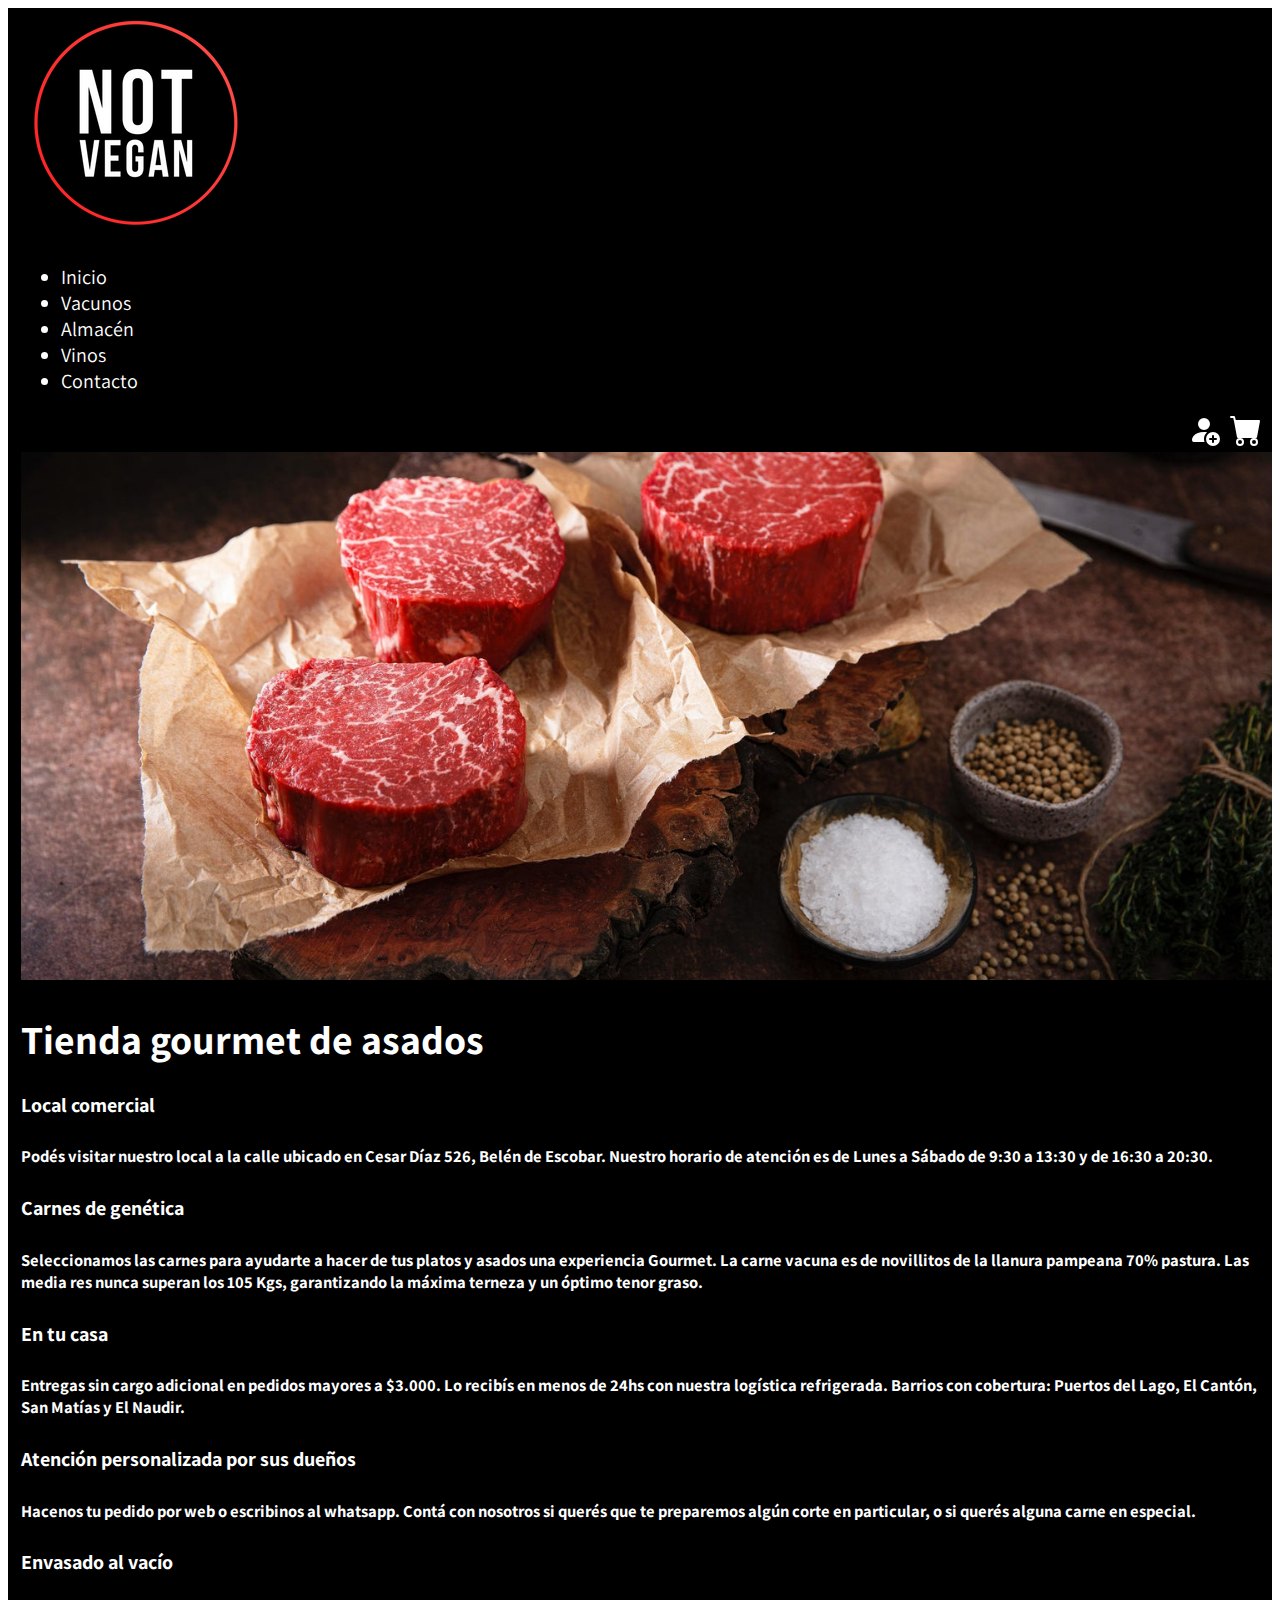
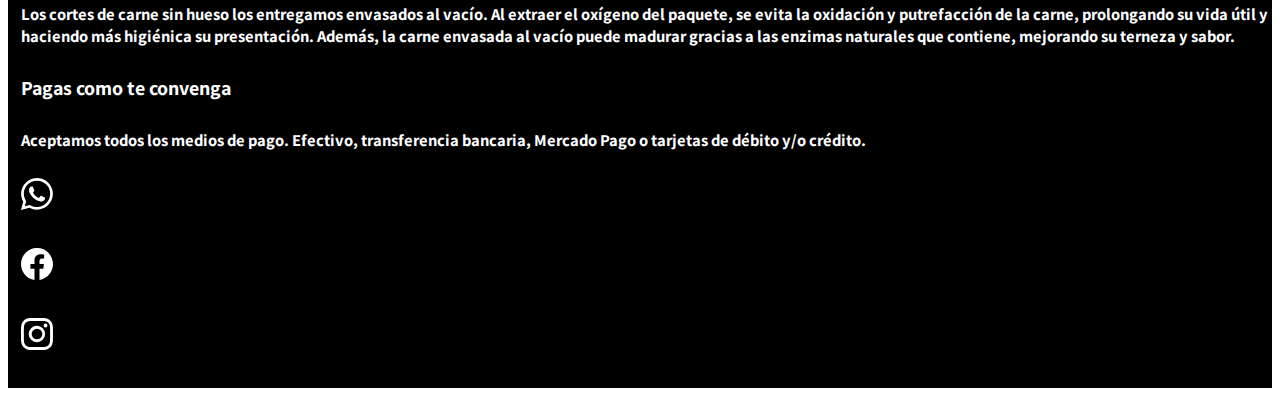
<file: index.html>
<!DOCTYPE html>
<html lang="es">

<head>
	<meta charset="UTF-8">
	<meta http-equiv="X-UA-Compatible" content="IE=edge">
	<meta name="viewport" content="width=device-width, initial-scale=1.0">
	<meta name="description"
		content="Tienda gourmet de asados, todo tipo de carnes de la más alta calidad a precios competitivos. Envíos a domicilio o Retiro en sucursal. Escovar - Buenos Aires.">
	<meta name="keywords"
		content="not vegan, carne, carnes, asado, carnicería online, comida, food, quesos, helados, vinos">
	<!-- fuentes -->
	<link href="https://fonts.googleapis.com/css?family=Assistant" rel="stylesheet" type="text/css" />
	<!-- bootstrap css -->
	<link href="https://cdn.jsdelivr.net/npm/bootstrap@5.1.3/dist/css/bootstrap.min.css" rel="stylesheet"
		integrity="sha384-1BmE4kWBq78iYhFldvKuhfTAU6auU8tT94WrHftjDbrCEXSU1oBoqyl2QvZ6jIW3" crossorigin="anonymous">
	<!-- mi css -->
	<link rel="stylesheet" type="text/css" href="css/style.css">
	<title>Not Vegan. Carnes. Quesos. Helados. Vinos.</title>
</head>

<body>
	<div class="container-fluid font bground">
		<!-- logo -->
		<div class="row">
			<div class="col-12 col-lg-12 d-flex justify-content-center">
				<a href="#"><img class="logo" src="assets/img/logo_Not_Vegan.png" alt="Logo"></a>
			</div>
		</div>
		<!-- nav -->
		<div class="row">
			<div class="col-12 col-lg-4"></div>
			<div class="col-6 col-lg-4">
				<nav class="navbar navbar-expand-lg navbar-light">
					<button class="btn btn-secondary" type="button" data-bs-toggle="collapse"
						data-bs-target="#navbarNav" aria-controls="navbarNav" aria-expanded="false"
						aria-label="Toggle navigation">
						<span class="navbar-toggler-icon"></span>
					</button>
					<div class="collapse navbar-collapse justify-content-center" id="navbarNav">
						<ul class="navbar-nav">
							<li class="nav-item">
								<a aria-current="page" href="#">Inicio</a>
							</li>
							<li class="nav-item">
								<a href="./pages/vacunos.html">Vacunos</a>
							</li>
							<li class="nav-item">
								<a href="./pages/almacen.html">Almacén</a>
							</li>
							<li class="nav-item">
								<a href="./pages/vinos.html">Vinos</a>
							</li>
							<li class="nav-item">
								<a href="./pages/contacto.html">Contacto</a>
							</li>
						</ul>
					</div>
				</nav>
			</div>
			<div class="col-6 col-lg-4 display-flex">
				<div id="person"></div>
				<div class="cart">
					<a id="carrito" href=""><svg xmlns="http://www.w3.org/2000/svg" width="32" height="32"
						fill="currentColor" class="bi bi-cart-fill" viewBox="0 0 16 16">
						<path
							d="M0 1.5A.5.5 0 0 1 .5 1H2a.5.5 0 0 1 .485.379L2.89 3H14.5a.5.5 0 0 1 .491.592l-1.5 8A.5.5 0 0 1 13 12H4a.5.5 0 0 1-.491-.408L2.01 3.607 1.61 2H.5a.5.5 0 0 1-.5-.5zM5 12a2 2 0 1 0 0 4 2 2 0 0 0 0-4zm7 0a2 2 0 1 0 0 4 2 2 0 0 0 0-4zm-7 1a1 1 0 1 1 0 2 1 1 0 0 1 0-2zm7 0a1 1 0 1 1 0 2 1 1 0 0 1 0-2z" />
					</svg>	
					<span id="cart-count"></span>					
				</a>
				</div>
			</div>
		</div>
		<!-- imagen de fondo -->
		<div class="row">
			<div class="col-12 col-lg-12 imgFondo">
				<img src="assets/img/fondoPrincipal.jpg" alt="Fondo">
			</div>
		</div>
		<!-- slogan -->
		<div class="row">
			<div class="col-12 col-lg-12">
				<h1 class="py-5 slogan">Tienda gourmet de asados</h1>
			</div>
		</div>
		<!-- texto -->
		<div class="row">
			<div class="col-12 col-lg-6">
				<h4 class="px-5">Local comercial</h4>
				<h5 class="p-5">Podés visitar nuestro local a la calle ubicado en Cesar Díaz 526, Belén de Escobar.
					Nuestro horario
					de atención es de Lunes a Sábado de 9:30 a 13:30 y de 16:30 a 20:30.</h5>
			</div>
			<div class="col-12 col-lg-6">
				<h4 class="px-5">Carnes de genética</h4>
				<h5 class="p-5">Seleccionamos las carnes para ayudarte a hacer de tus platos y asados una experiencia
					Gourmet. La
					carne vacuna es de novillitos de la llanura pampeana 70% pastura. Las media res nunca superan los
					105 Kgs, garantizando la máxima terneza y un óptimo tenor graso.</h5>
			</div>
		</div>
		<div class="row">
			<div class="col-12 col-lg-6">
				<h4 class="px-5">En tu casa</h4>
				<h5 class="p-5">Entregas sin cargo adicional en pedidos mayores a $3.000. Lo recibís en menos de 24hs
					con nuestra
					logística refrigerada. Barrios con cobertura: Puertos del Lago, El Cantón, San Matías y El Naudir.
				</h5>
			</div>
			<div class="col-12 col-lg-6">
				<h4 class="px-5">Atención personalizada por sus dueños</h4>
				<h5 class="p-5">Hacenos tu pedido por web o escribinos al whatsapp. Contá con nosotros si querés que te
					preparemos
					algún corte en particular, o si querés alguna carne en especial.</h5>
			</div>
		</div>
		<div class="row">
			<div class="col-12 col-lg-6">
				<h4 class="px-5">Envasado al vacío</h4>
				<h5 class="p-5">Los cortes de carne sin hueso los entregamos envasados al vacío. Al extraer el oxígeno
					del paquete,
					se evita la oxidación y putrefacción de la carne, prolongando su vida útil y haciendo más higiénica
					su presentación. Además, la carne envasada al vacío puede madurar gracias a las enzimas naturales
					que contiene, mejorando su terneza y sabor.</h5>
			</div>
			<div class="col-12 col-lg-6">
				<h4 class="px-5">Pagas como te convenga</h4>
				<h5 class="p-5">Aceptamos todos los medios de pago. Efectivo, transferencia bancaria, Mercado Pago o
					tarjetas de
					débito y/o crédito.</h5>
			</div>
		</div>
		<!-- footer -->
		<footer class="row pt-5">
			<div class="col-12 col-lg-4 d-flex justify-content-center">
				<a href="https://api.whatsapp.com/send/?phone=5491153756844&text=Hola+Not+Vegan%21&type=phone_number&app_absent=0/"
					target="_blank"><svg xmlns="http://www.w3.org/2000/svg" width="64" height="64" fill="currentColor"
						class="bi bi-whatsapp" viewBox="0 0 32 32">
						<path
							d="M13.601 2.326A7.854 7.854 0 0 0 7.994 0C3.627 0 .068 3.558.064 7.926c0 1.399.366 2.76 1.057 3.965L0 16l4.204-1.102a7.933 7.933 0 0 0 3.79.965h.004c4.368 0 7.926-3.558 7.93-7.93A7.898 7.898 0 0 0 13.6 2.326zM7.994 14.521a6.573 6.573 0 0 1-3.356-.92l-.24-.144-2.494.654.666-2.433-.156-.251a6.56 6.56 0 0 1-1.007-3.505c0-3.626 2.957-6.584 6.591-6.584a6.56 6.56 0 0 1 4.66 1.931 6.557 6.557 0 0 1 1.928 4.66c-.004 3.639-2.961 6.592-6.592 6.592zm3.615-4.934c-.197-.099-1.17-.578-1.353-.646-.182-.065-.315-.099-.445.099-.133.197-.513.646-.627.775-.114.133-.232.148-.43.05-.197-.1-.836-.308-1.592-.985-.59-.525-.985-1.175-1.103-1.372-.114-.198-.011-.304.088-.403.087-.088.197-.232.296-.346.1-.114.133-.198.198-.33.065-.134.034-.248-.015-.347-.05-.099-.445-1.076-.612-1.47-.16-.389-.323-.335-.445-.34-.114-.007-.247-.007-.38-.007a.729.729 0 0 0-.529.247c-.182.198-.691.677-.691 1.654 0 .977.71 1.916.81 2.049.098.133 1.394 2.132 3.383 2.992.47.205.84.326 1.129.418.475.152.904.129 1.246.08.38-.058 1.171-.48 1.338-.943.164-.464.164-.86.114-.943-.049-.084-.182-.133-.38-.232z" />
					</svg></a>
			</div>
			<div class="col-12 col-lg-4 d-flex justify-content-center">
				<a href="https://m.facebook.com/Not-Vegan-100454198906374/" target="_blank"><svg
						xmlns="http://www.w3.org/2000/svg" width="64" height="64" fill="currentColor"
						class="bi bi-facebook" viewBox="0 0 32 32">
						<path
							d="M16 8.049c0-4.446-3.582-8.05-8-8.05C3.58 0-.002 3.603-.002 8.05c0 4.017 2.926 7.347 6.75 7.951v-5.625h-2.03V8.05H6.75V6.275c0-2.017 1.195-3.131 3.022-3.131.876 0 1.791.157 1.791.157v1.98h-1.009c-.993 0-1.303.621-1.303 1.258v1.51h2.218l-.354 2.326H9.25V16c3.824-.604 6.75-3.934 6.75-7.951z" />
					</svg></a>
			</div>
			<div class="col-12 col-lg-4 d-flex justify-content-center">
				<a href="https://www.instagram.com/notvegan.com.ar/" target="_blank"><svg
						xmlns="http://www.w3.org/2000/svg" width="64" height="64" fill="currentColor"
						class="bi bi-instagram" viewBox="0 0 32 32">
						<path
							d="M8 0C5.829 0 5.556.01 4.703.048 3.85.088 3.269.222 2.76.42a3.917 3.917 0 0 0-1.417.923A3.927 3.927 0 0 0 .42 2.76C.222 3.268.087 3.85.048 4.7.01 5.555 0 5.827 0 8.001c0 2.172.01 2.444.048 3.297.04.852.174 1.433.372 1.942.205.526.478.972.923 1.417.444.445.89.719 1.416.923.51.198 1.09.333 1.942.372C5.555 15.99 5.827 16 8 16s2.444-.01 3.298-.048c.851-.04 1.434-.174 1.943-.372a3.916 3.916 0 0 0 1.416-.923c.445-.445.718-.891.923-1.417.197-.509.332-1.09.372-1.942C15.99 10.445 16 10.173 16 8s-.01-2.445-.048-3.299c-.04-.851-.175-1.433-.372-1.941a3.926 3.926 0 0 0-.923-1.417A3.911 3.911 0 0 0 13.24.42c-.51-.198-1.092-.333-1.943-.372C10.443.01 10.172 0 7.998 0h.003zm-.717 1.442h.718c2.136 0 2.389.007 3.232.046.78.035 1.204.166 1.486.275.373.145.64.319.92.599.28.28.453.546.598.92.11.281.24.705.275 1.485.039.843.047 1.096.047 3.231s-.008 2.389-.047 3.232c-.035.78-.166 1.203-.275 1.485a2.47 2.47 0 0 1-.599.919c-.28.28-.546.453-.92.598-.28.11-.704.24-1.485.276-.843.038-1.096.047-3.232.047s-2.39-.009-3.233-.047c-.78-.036-1.203-.166-1.485-.276a2.478 2.478 0 0 1-.92-.598 2.48 2.48 0 0 1-.6-.92c-.109-.281-.24-.705-.275-1.485-.038-.843-.046-1.096-.046-3.233 0-2.136.008-2.388.046-3.231.036-.78.166-1.204.276-1.486.145-.373.319-.64.599-.92.28-.28.546-.453.92-.598.282-.11.705-.24 1.485-.276.738-.034 1.024-.044 2.515-.045v.002zm4.988 1.328a.96.96 0 1 0 0 1.92.96.96 0 0 0 0-1.92zm-4.27 1.122a4.109 4.109 0 1 0 0 8.217 4.109 4.109 0 0 0 0-8.217zm0 1.441a2.667 2.667 0 1 1 0 5.334 2.667 2.667 0 0 1 0-5.334z" />
					</svg></a>
			</div>
		</footer>
	</div>

	<!-- Bootstrap JS -->
	<script src="https://cdn.jsdelivr.net/npm/bootstrap@5.1.3/dist/js/bootstrap.bundle.min.js"
		integrity="sha384-ka7Sk0Gln4gmtz2MlQnikT1wXgYsOg+OMhuP+IlRH9sENBO0LRn5q+8nbTov4+1p"
		crossorigin="anonymous"></script>
	<script src="js/script.js"></script>
</body>

</html>
</file>
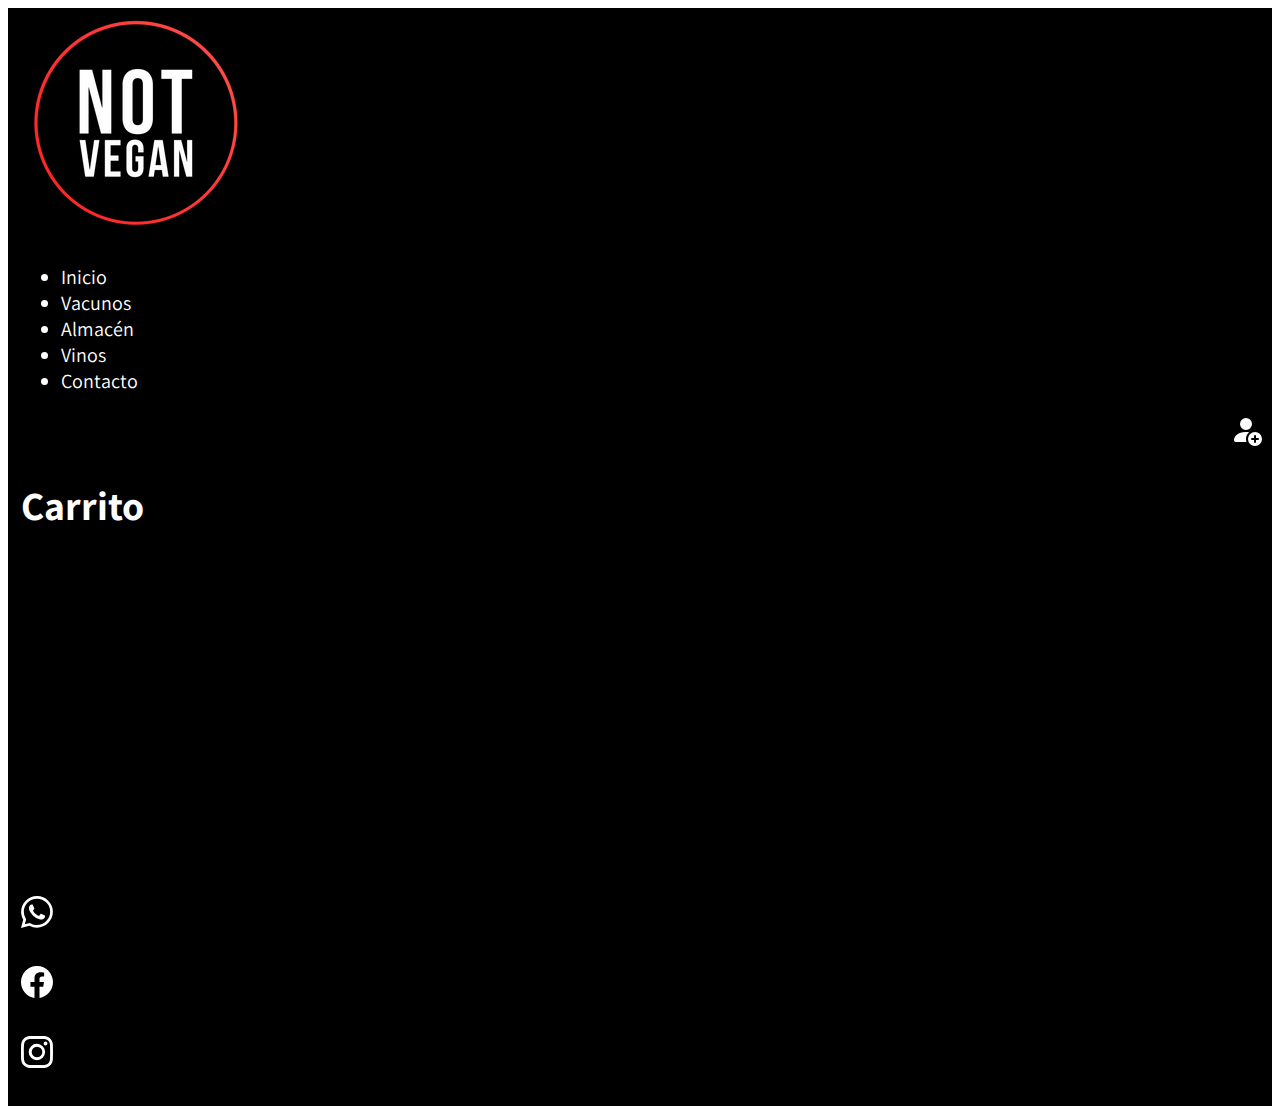
<file: pages/carrito.html>
<!DOCTYPE html>
<html lang="es">

<head>
	<meta charset="UTF-8">
	<meta http-equiv="X-UA-Compatible" content="IE=edge">
	<meta name="viewport" content="width=device-width, initial-scale=1.0">
	<!-- fuentes -->
	<link href="https://fonts.googleapis.com/css?family=Assistant" rel="stylesheet" type="text/css" />
	<!-- bootstrap css -->
	<link href="https://cdn.jsdelivr.net/npm/bootstrap@5.1.3/dist/css/bootstrap.min.css" rel="stylesheet"
		integrity="sha384-1BmE4kWBq78iYhFldvKuhfTAU6auU8tT94WrHftjDbrCEXSU1oBoqyl2QvZ6jIW3" crossorigin="anonymous">

		<link rel="stylesheet" href="//maxcdn.bootstrapcdn.com/font-awesome/4.3.0/css/font-awesome.min.css">
	<!-- mi css -->
	<link rel="stylesheet" type="text/css" href="../css/style.css">
	<title>Carrito - Not vegan</title>
</head>
<!-- body -->

<body>
	<div class="container-fluid font bground">
		<!-- logo -->
		<div class="row">
			<div class="col-12 col-lg-12 d-flex justify-content-center">
				<a href="#"><img class="logo" src="../assets/img/logo_Not_Vegan.png" alt="Logo"></a>
			</div>
		</div>
		<!-- nav -->
		<div class="row">
			<div class="col-12 col-lg-4"></div>
			<div class="col-6 col-lg-4">
				<nav class="navbar navbar-expand-lg navbar-light">
					<button class="btn btn-secondary" type="button" data-bs-toggle="collapse"
						data-bs-target="#navbarNav" aria-controls="navbarNav" aria-expanded="false"
						aria-label="Toggle navigation">
						<span class="navbar-toggler-icon"></span>
					</button>
					<div class="collapse navbar-collapse justify-content-center" id="navbarNav">
						<ul class="navbar-nav">
							<li class="nav-item">
								<a href="../index.html">Inicio</a>
							</li>
							<li class="nav-item">
								<a href="vacunos.html">Vacunos</a>
							</li>
							<li class="nav-item">
								<a href="almacen.html">Almacén</a>
							</li>
							<li class="nav-item">
								<a href="vinos.html">Vinos</a>
							</li>
							<li class="nav-item">
								<a href="contacto.html">Contacto</a>
							</li>
						</ul>
					</div>
				</nav>
			</div>
			<div class="col-6 col-lg-4 display-flex">
				<div id="person"></div>
			</div>
		</div>
		<!-- main -->
		<div class="row">
			<div class="col-12 col-lg-12 d-flex justify-content-center">
				<h1 id= "titulo-carrito" class="py-5">Carrito</h1>
			</div>
		</div>
		
		<br><br><br><br><br><br><br><br><br><br><br><br><br>
		<!-- footer -->
		<footer class="row pt-5">
			<div class="col-12 col-lg-4 d-flex justify-content-center">
				<a href="https://api.whatsapp.com/send/?phone=5491153756844&text=Hola+Not+Vegan%21&type=phone_number&app_absent=0/"
					target="_blank"><svg xmlns="http://www.w3.org/2000/svg" width="64" height="64" fill="currentColor"
						class="bi bi-whatsapp" viewBox="0 0 32 32">
						<path
							d="M13.601 2.326A7.854 7.854 0 0 0 7.994 0C3.627 0 .068 3.558.064 7.926c0 1.399.366 2.76 1.057 3.965L0 16l4.204-1.102a7.933 7.933 0 0 0 3.79.965h.004c4.368 0 7.926-3.558 7.93-7.93A7.898 7.898 0 0 0 13.6 2.326zM7.994 14.521a6.573 6.573 0 0 1-3.356-.92l-.24-.144-2.494.654.666-2.433-.156-.251a6.56 6.56 0 0 1-1.007-3.505c0-3.626 2.957-6.584 6.591-6.584a6.56 6.56 0 0 1 4.66 1.931 6.557 6.557 0 0 1 1.928 4.66c-.004 3.639-2.961 6.592-6.592 6.592zm3.615-4.934c-.197-.099-1.17-.578-1.353-.646-.182-.065-.315-.099-.445.099-.133.197-.513.646-.627.775-.114.133-.232.148-.43.05-.197-.1-.836-.308-1.592-.985-.59-.525-.985-1.175-1.103-1.372-.114-.198-.011-.304.088-.403.087-.088.197-.232.296-.346.1-.114.133-.198.198-.33.065-.134.034-.248-.015-.347-.05-.099-.445-1.076-.612-1.47-.16-.389-.323-.335-.445-.34-.114-.007-.247-.007-.38-.007a.729.729 0 0 0-.529.247c-.182.198-.691.677-.691 1.654 0 .977.71 1.916.81 2.049.098.133 1.394 2.132 3.383 2.992.47.205.84.326 1.129.418.475.152.904.129 1.246.08.38-.058 1.171-.48 1.338-.943.164-.464.164-.86.114-.943-.049-.084-.182-.133-.38-.232z" />
					</svg></a>
			</div>
			<div class="col-12 col-lg-4 d-flex justify-content-center">
				<a href="https://m.facebook.com/Not-Vegan-100454198906374/" target="_blank"><svg
						xmlns="http://www.w3.org/2000/svg" width="64" height="64" fill="currentColor"
						class="bi bi-facebook" viewBox="0 0 32 32">
						<path
							d="M16 8.049c0-4.446-3.582-8.05-8-8.05C3.58 0-.002 3.603-.002 8.05c0 4.017 2.926 7.347 6.75 7.951v-5.625h-2.03V8.05H6.75V6.275c0-2.017 1.195-3.131 3.022-3.131.876 0 1.791.157 1.791.157v1.98h-1.009c-.993 0-1.303.621-1.303 1.258v1.51h2.218l-.354 2.326H9.25V16c3.824-.604 6.75-3.934 6.75-7.951z" />
					</svg></a>
			</div>
			<div class="col-12 col-lg-4 d-flex justify-content-center">
				<a href="https://www.instagram.com/notvegan.com.ar/" target="_blank"><svg
						xmlns="http://www.w3.org/2000/svg" width="64" height="64" fill="currentColor"
						class="bi bi-instagram" viewBox="0 0 32 32">
						<path
							d="M8 0C5.829 0 5.556.01 4.703.048 3.85.088 3.269.222 2.76.42a3.917 3.917 0 0 0-1.417.923A3.927 3.927 0 0 0 .42 2.76C.222 3.268.087 3.85.048 4.7.01 5.555 0 5.827 0 8.001c0 2.172.01 2.444.048 3.297.04.852.174 1.433.372 1.942.205.526.478.972.923 1.417.444.445.89.719 1.416.923.51.198 1.09.333 1.942.372C5.555 15.99 5.827 16 8 16s2.444-.01 3.298-.048c.851-.04 1.434-.174 1.943-.372a3.916 3.916 0 0 0 1.416-.923c.445-.445.718-.891.923-1.417.197-.509.332-1.09.372-1.942C15.99 10.445 16 10.173 16 8s-.01-2.445-.048-3.299c-.04-.851-.175-1.433-.372-1.941a3.926 3.926 0 0 0-.923-1.417A3.911 3.911 0 0 0 13.24.42c-.51-.198-1.092-.333-1.943-.372C10.443.01 10.172 0 7.998 0h.003zm-.717 1.442h.718c2.136 0 2.389.007 3.232.046.78.035 1.204.166 1.486.275.373.145.64.319.92.599.28.28.453.546.598.92.11.281.24.705.275 1.485.039.843.047 1.096.047 3.231s-.008 2.389-.047 3.232c-.035.78-.166 1.203-.275 1.485a2.47 2.47 0 0 1-.599.919c-.28.28-.546.453-.92.598-.28.11-.704.24-1.485.276-.843.038-1.096.047-3.232.047s-2.39-.009-3.233-.047c-.78-.036-1.203-.166-1.485-.276a2.478 2.478 0 0 1-.92-.598 2.48 2.48 0 0 1-.6-.92c-.109-.281-.24-.705-.275-1.485-.038-.843-.046-1.096-.046-3.233 0-2.136.008-2.388.046-3.231.036-.78.166-1.204.276-1.486.145-.373.319-.64.599-.92.28-.28.546-.453.92-.598.282-.11.705-.24 1.485-.276.738-.034 1.024-.044 2.515-.045v.002zm4.988 1.328a.96.96 0 1 0 0 1.92.96.96 0 0 0 0-1.92zm-4.27 1.122a4.109 4.109 0 1 0 0 8.217 4.109 4.109 0 0 0 0-8.217zm0 1.441a2.667 2.667 0 1 1 0 5.334 2.667 2.667 0 0 1 0-5.334z" />
					</svg></a>
			</div>
		</footer>
	</div>
	<!-- Bootstrap JS -->
	<script src="https://cdn.jsdelivr.net/npm/bootstrap@5.1.3/dist/js/bootstrap.bundle.min.js"
		integrity="sha384-ka7Sk0Gln4gmtz2MlQnikT1wXgYsOg+OMhuP+IlRH9sENBO0LRn5q+8nbTov4+1p"
		crossorigin="anonymous"></script>
	<script src="../js/script.js"></script>
</body>

</html>
</file>
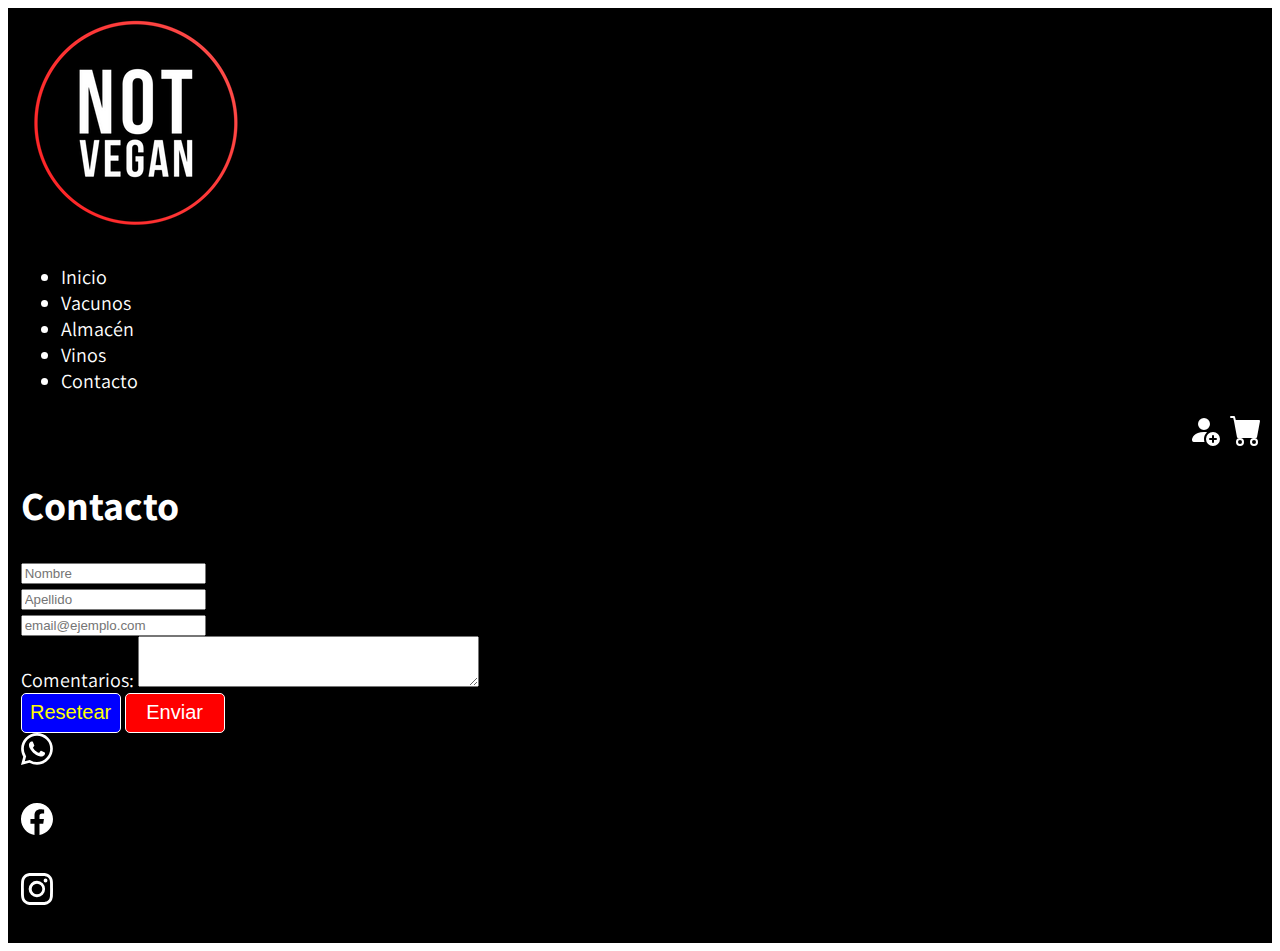
<file: pages/contacto.html>
<!DOCTYPE html>
<html lang="es">

<head>
	<meta charset="UTF-8">
	<meta http-equiv="X-UA-Compatible" content="IE=edge">
	<meta name="viewport" content="width=device-width, initial-scale=1.0">
	<!-- fuentes -->
	<link href="https://fonts.googleapis.com/css?family=Assistant" rel="stylesheet" type="text/css" />
	<!-- bootstrap css -->
	<link href="https://cdn.jsdelivr.net/npm/bootstrap@5.1.3/dist/css/bootstrap.min.css" rel="stylesheet"
		integrity="sha384-1BmE4kWBq78iYhFldvKuhfTAU6auU8tT94WrHftjDbrCEXSU1oBoqyl2QvZ6jIW3" crossorigin="anonymous">
	<!-- mi css -->
	<link rel="stylesheet" type="text/css" href="../css/style.css">
	<title>Contacto - Not vegan</title>
</head>
<!-- body -->

<body>
	<div class="container-fluid font bground">
		<!-- logo -->
		<div class="row">
			<div class="col-12 col-lg-12 d-flex justify-content-center">
				<a href="#"><img class="logo" src="../assets/img/logo_Not_Vegan.png" alt="Logo"></a>
			</div>
		</div>
		<!-- nav -->
		<div class="row">
			<div class="col-12 col-lg-4"></div>
			<div class="col-6 col-lg-4">
				<nav class="navbar navbar-expand-lg navbar-light">
					<button class="btn btn-secondary" type="button" data-bs-toggle="collapse"
						data-bs-target="#navbarNav" aria-controls="navbarNav" aria-expanded="false"
						aria-label="Toggle navigation">
						<span class="navbar-toggler-icon"></span>
					</button>
					<div class="collapse navbar-collapse justify-content-center" id="navbarNav">
						<ul class="navbar-nav">
							<li class="nav-item">
								<a href="../index.html">Inicio</a>
							</li>
							<li class="nav-item">
								<a href="vacunos.html">Vacunos</a>
							</li>
							<li class="nav-item">
								<a href="almacen.html">Almacén</a>
							</li>
							<li class="nav-item">
								<a href="vinos.html">Vinos</a>
							</li>
							<li class="nav-item">								
								<a aria-current="page" href="#">Contacto</a>
							</li>
						</ul>
					</div>
				</nav>
			</div>
			<div class="col-6 col-lg-4 display-flex">
				<div id="person"></div>
				<div class="cart" id="cart">
					<a id="carrito" href=""><svg xmlns="http://www.w3.org/2000/svg" width="32" height="32"
							fill="currentColor" class="bi bi-cart-fill" viewBox="0 0 16 16">
							<path
								d="M0 1.5A.5.5 0 0 1 .5 1H2a.5.5 0 0 1 .485.379L2.89 3H14.5a.5.5 0 0 1 .491.592l-1.5 8A.5.5 0 0 1 13 12H4a.5.5 0 0 1-.491-.408L2.01 3.607 1.61 2H.5a.5.5 0 0 1-.5-.5zM5 12a2 2 0 1 0 0 4 2 2 0 0 0 0-4zm7 0a2 2 0 1 0 0 4 2 2 0 0 0 0-4zm-7 1a1 1 0 1 1 0 2 1 1 0 0 1 0-2zm7 0a1 1 0 1 1 0 2 1 1 0 0 1 0-2z" />
						</svg><span id="cart-count"></span></a>
				</div>
			</div>
		</div>
		<!-- main -->
		<div class="row">
			<div class="col-12 col-lg-12 d-flex justify-content-center">
				<h1 class="py-5">Contacto</h1>
			</div>
		</div>
		<div class="row">
			<div class="col-12 col-lg-12 d-flex justify-content-center">
				<div>
					<form>
						<div class="mb-3">
							<input class="form-control" placeholder="Nombre">
						</div>
						<div class="mb-3">
							<input class="form-control" placeholder="Apellido">
						</div>
						<div class="mb-3">
							<input class="form-control" placeholder="email@ejemplo.com">
						</div>
						<div class="mb-3">
							<label class="form-label">Comentarios:</label>
							<textarea class="form-control" id="exampleFormControlTextarea1" cols="40"
								rows="3"></textarea>
						</div>
						<div class="mb-5 pb-5">
							<button type="reset" class="boton-cancelar">Resetear</button>
							<button type="submit" class="boton-aceptar">Enviar</button>
						</div>
					</form>
				</div>
			</div>
		</div>
		<!-- footer -->
		<footer class="row pt-5">
			<div class="col-12 col-lg-4 d-flex justify-content-center">
				<a href="https://api.whatsapp.com/send/?phone=5491153756844&text=Hola+Not+Vegan%21&type=phone_number&app_absent=0/"
					target="_blank"><svg xmlns="http://www.w3.org/2000/svg" width="64" height="64" fill="currentColor"
						class="bi bi-whatsapp" viewBox="0 0 32 32">
						<path
							d="M13.601 2.326A7.854 7.854 0 0 0 7.994 0C3.627 0 .068 3.558.064 7.926c0 1.399.366 2.76 1.057 3.965L0 16l4.204-1.102a7.933 7.933 0 0 0 3.79.965h.004c4.368 0 7.926-3.558 7.93-7.93A7.898 7.898 0 0 0 13.6 2.326zM7.994 14.521a6.573 6.573 0 0 1-3.356-.92l-.24-.144-2.494.654.666-2.433-.156-.251a6.56 6.56 0 0 1-1.007-3.505c0-3.626 2.957-6.584 6.591-6.584a6.56 6.56 0 0 1 4.66 1.931 6.557 6.557 0 0 1 1.928 4.66c-.004 3.639-2.961 6.592-6.592 6.592zm3.615-4.934c-.197-.099-1.17-.578-1.353-.646-.182-.065-.315-.099-.445.099-.133.197-.513.646-.627.775-.114.133-.232.148-.43.05-.197-.1-.836-.308-1.592-.985-.59-.525-.985-1.175-1.103-1.372-.114-.198-.011-.304.088-.403.087-.088.197-.232.296-.346.1-.114.133-.198.198-.33.065-.134.034-.248-.015-.347-.05-.099-.445-1.076-.612-1.47-.16-.389-.323-.335-.445-.34-.114-.007-.247-.007-.38-.007a.729.729 0 0 0-.529.247c-.182.198-.691.677-.691 1.654 0 .977.71 1.916.81 2.049.098.133 1.394 2.132 3.383 2.992.47.205.84.326 1.129.418.475.152.904.129 1.246.08.38-.058 1.171-.48 1.338-.943.164-.464.164-.86.114-.943-.049-.084-.182-.133-.38-.232z" />
					</svg></a>
			</div>
			<div class="col-12 col-lg-4 d-flex justify-content-center">
				<a href="https://m.facebook.com/Not-Vegan-100454198906374/" target="_blank"><svg
						xmlns="http://www.w3.org/2000/svg" width="64" height="64" fill="currentColor"
						class="bi bi-facebook" viewBox="0 0 32 32">
						<path
							d="M16 8.049c0-4.446-3.582-8.05-8-8.05C3.58 0-.002 3.603-.002 8.05c0 4.017 2.926 7.347 6.75 7.951v-5.625h-2.03V8.05H6.75V6.275c0-2.017 1.195-3.131 3.022-3.131.876 0 1.791.157 1.791.157v1.98h-1.009c-.993 0-1.303.621-1.303 1.258v1.51h2.218l-.354 2.326H9.25V16c3.824-.604 6.75-3.934 6.75-7.951z" />
					</svg></a>
			</div>
			<div class="col-12 col-lg-4 d-flex justify-content-center">
				<a href="https://www.instagram.com/notvegan.com.ar/" target="_blank"><svg
						xmlns="http://www.w3.org/2000/svg" width="64" height="64" fill="currentColor"
						class="bi bi-instagram" viewBox="0 0 32 32">
						<path
							d="M8 0C5.829 0 5.556.01 4.703.048 3.85.088 3.269.222 2.76.42a3.917 3.917 0 0 0-1.417.923A3.927 3.927 0 0 0 .42 2.76C.222 3.268.087 3.85.048 4.7.01 5.555 0 5.827 0 8.001c0 2.172.01 2.444.048 3.297.04.852.174 1.433.372 1.942.205.526.478.972.923 1.417.444.445.89.719 1.416.923.51.198 1.09.333 1.942.372C5.555 15.99 5.827 16 8 16s2.444-.01 3.298-.048c.851-.04 1.434-.174 1.943-.372a3.916 3.916 0 0 0 1.416-.923c.445-.445.718-.891.923-1.417.197-.509.332-1.09.372-1.942C15.99 10.445 16 10.173 16 8s-.01-2.445-.048-3.299c-.04-.851-.175-1.433-.372-1.941a3.926 3.926 0 0 0-.923-1.417A3.911 3.911 0 0 0 13.24.42c-.51-.198-1.092-.333-1.943-.372C10.443.01 10.172 0 7.998 0h.003zm-.717 1.442h.718c2.136 0 2.389.007 3.232.046.78.035 1.204.166 1.486.275.373.145.64.319.92.599.28.28.453.546.598.92.11.281.24.705.275 1.485.039.843.047 1.096.047 3.231s-.008 2.389-.047 3.232c-.035.78-.166 1.203-.275 1.485a2.47 2.47 0 0 1-.599.919c-.28.28-.546.453-.92.598-.28.11-.704.24-1.485.276-.843.038-1.096.047-3.232.047s-2.39-.009-3.233-.047c-.78-.036-1.203-.166-1.485-.276a2.478 2.478 0 0 1-.92-.598 2.48 2.48 0 0 1-.6-.92c-.109-.281-.24-.705-.275-1.485-.038-.843-.046-1.096-.046-3.233 0-2.136.008-2.388.046-3.231.036-.78.166-1.204.276-1.486.145-.373.319-.64.599-.92.28-.28.546-.453.92-.598.282-.11.705-.24 1.485-.276.738-.034 1.024-.044 2.515-.045v.002zm4.988 1.328a.96.96 0 1 0 0 1.92.96.96 0 0 0 0-1.92zm-4.27 1.122a4.109 4.109 0 1 0 0 8.217 4.109 4.109 0 0 0 0-8.217zm0 1.441a2.667 2.667 0 1 1 0 5.334 2.667 2.667 0 0 1 0-5.334z" />
					</svg></a>
			</div>
		</footer>
	</div>
	<!-- Bootstrap JS -->
	<script src="https://cdn.jsdelivr.net/npm/bootstrap@5.1.3/dist/js/bootstrap.bundle.min.js"
		integrity="sha384-ka7Sk0Gln4gmtz2MlQnikT1wXgYsOg+OMhuP+IlRH9sENBO0LRn5q+8nbTov4+1p"
		crossorigin="anonymous"></script>
	<script src="../js/script.js"></script>
</body>

</html>
</file>
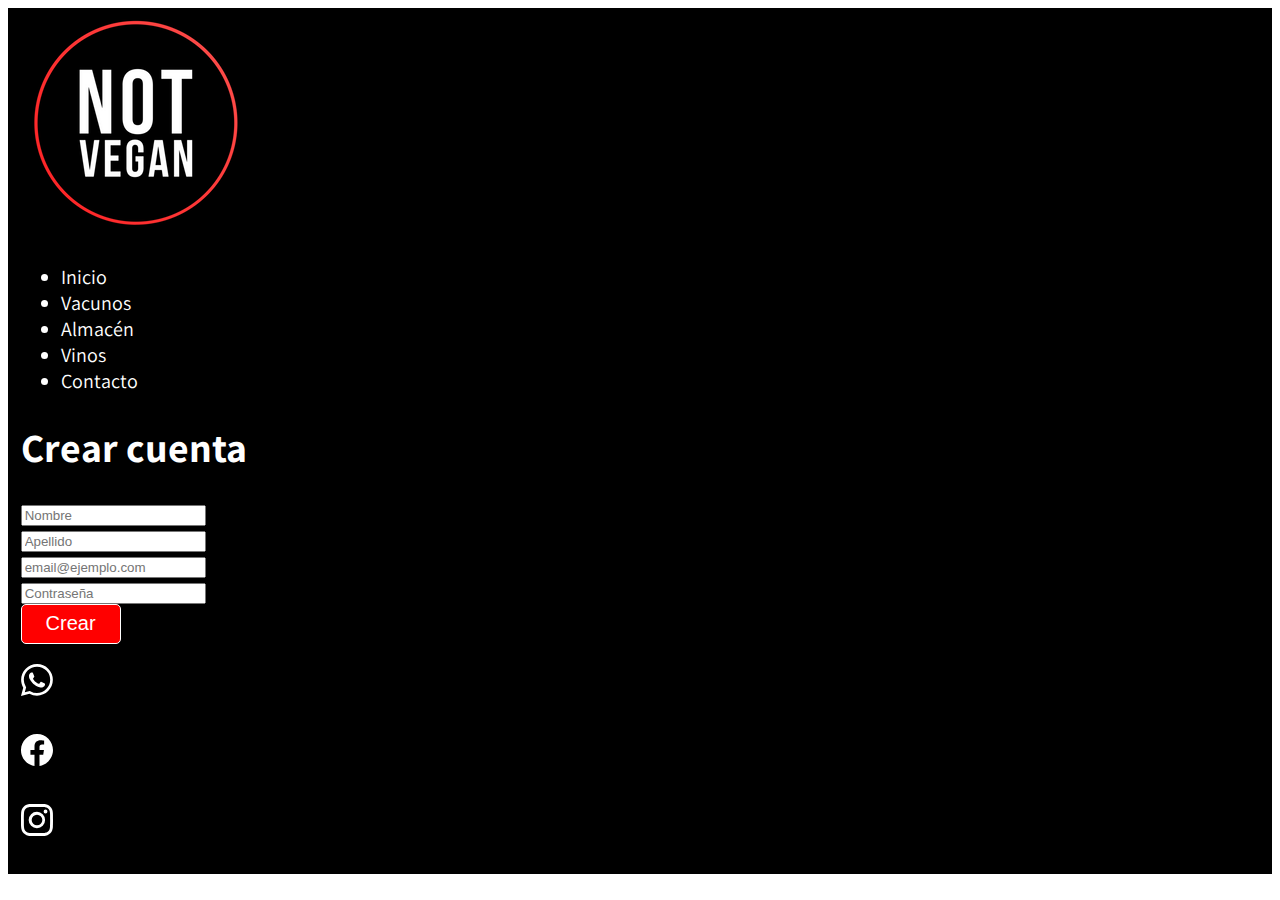
<file: pages/crearCuenta.html>
<!DOCTYPE html>
<html lang="es">

<head>
	<meta charset="UTF-8">
	<meta http-equiv="X-UA-Compatible" content="IE=edge">
	<meta name="viewport" content="width=device-width, initial-scale=1.0">
	<!-- fuentes -->
	<link href="https://fonts.googleapis.com/css?family=Assistant" rel="stylesheet" type="text/css" />
	<!-- bootstrap css -->
	<link href="https://cdn.jsdelivr.net/npm/bootstrap@5.1.3/dist/css/bootstrap.min.css" rel="stylesheet"
		integrity="sha384-1BmE4kWBq78iYhFldvKuhfTAU6auU8tT94WrHftjDbrCEXSU1oBoqyl2QvZ6jIW3" crossorigin="anonymous">
	<!-- mi css -->
	<link rel="stylesheet" type="text/css" href="../css/style.css">
	<title>Cuenta - Not vegan</title>
</head>
<!-- body -->

<body>
	<div class="container-fluid font bground">
		<!-- logo -->
		<div class="row">
			<div class="col-12 col-lg-4 d-flex justify-content-center"></div>
			<div class="col-12 col-lg-4 d-flex justify-content-center">
				<a href="#"><img class="logo" src="../assets/img/logo_Not_Vegan.png" alt="Logo"></a>
			</div>
			<div class="col-12 col-lg-4 d-flex justify-content-center  pt-5">
			</div>
		</div>
		<!-- nav -->
		<div class="row">
			<div class="col-12 col-lg-12">
				<nav class="navbar navbar-expand-lg navbar-light">
					<button class="btn btn-secondary" type="button" data-bs-toggle="collapse"
						data-bs-target="#navbarNav" aria-controls="navbarNav" aria-expanded="false"
						aria-label="Toggle navigation">
						<span class="navbar-toggler-icon"></span>
					</button>
					<div class="collapse navbar-collapse justify-content-center" id="navbarNav">
						<ul class="navbar-nav">
							<li class="nav-item">
								<a href="../index.html">Inicio</a>
							</li>
							<li class="nav-item">
								<a href="../pages/vacunos.html">Vacunos</a>
							</li>
							<li class="nav-item">
								<a href="../pages/almacen.html">Almacén</a>
							</li>
							<li class="nav-item">
								<a href="../pages/vinos.html">Vinos</a>
							</li>
							<li class="nav-item">
								<a href="../pages/contacto.html">Contacto</a>
							</li>
						</ul>
					</div>
				</nav>
			</div>
		</div>
		<!-- main -->
		<div class="row">
			<div class="col-12 col-lg-12 d-flex justify-content-center">
				<h1 class="py-5">Crear cuenta</h1>
			</div>
		</div>
		<div class="row">
			<div class="col-12 col-lg-12 d-flex justify-content-center">
				<div>
					<form>
						<div class="mb-3 user-data">
							<input class="form-control" placeholder="Nombre" id="nombre">
						</div>
						<div class="mb-3 user-data">
							<input class="form-control" placeholder="Apellido" id="apellido">
						</div>
						<div class="mb-3 user-data">
							<input class="form-control" placeholder="email@ejemplo.com" id="email">
						</div>
						<div class="mb-3 user-data">
							<input class="form-control" type="password" placeholder="Contraseña" id="password">
						</div>
						<div class="mb-5 pb-5">
							<button type="submit" class="boton-aceptar">Crear</button>
							<p id="mensaje"></p>
						</div>
					</form>
				</div>
			</div>
		</div>
		<!-- footer -->
		<footer class="row pt-5">
			<div class="col-12 col-lg-4 d-flex justify-content-center">
				<a href="https://api.whatsapp.com/send/?phone=5491153756844&text=Hola+Not+Vegan%21&type=phone_number&app_absent=0/"
					target="_blank"><svg xmlns="http://www.w3.org/2000/svg" width="64" height="64" fill="currentColor"
						class="bi bi-whatsapp" viewBox="0 0 32 32">
						<path
							d="M13.601 2.326A7.854 7.854 0 0 0 7.994 0C3.627 0 .068 3.558.064 7.926c0 1.399.366 2.76 1.057 3.965L0 16l4.204-1.102a7.933 7.933 0 0 0 3.79.965h.004c4.368 0 7.926-3.558 7.93-7.93A7.898 7.898 0 0 0 13.6 2.326zM7.994 14.521a6.573 6.573 0 0 1-3.356-.92l-.24-.144-2.494.654.666-2.433-.156-.251a6.56 6.56 0 0 1-1.007-3.505c0-3.626 2.957-6.584 6.591-6.584a6.56 6.56 0 0 1 4.66 1.931 6.557 6.557 0 0 1 1.928 4.66c-.004 3.639-2.961 6.592-6.592 6.592zm3.615-4.934c-.197-.099-1.17-.578-1.353-.646-.182-.065-.315-.099-.445.099-.133.197-.513.646-.627.775-.114.133-.232.148-.43.05-.197-.1-.836-.308-1.592-.985-.59-.525-.985-1.175-1.103-1.372-.114-.198-.011-.304.088-.403.087-.088.197-.232.296-.346.1-.114.133-.198.198-.33.065-.134.034-.248-.015-.347-.05-.099-.445-1.076-.612-1.47-.16-.389-.323-.335-.445-.34-.114-.007-.247-.007-.38-.007a.729.729 0 0 0-.529.247c-.182.198-.691.677-.691 1.654 0 .977.71 1.916.81 2.049.098.133 1.394 2.132 3.383 2.992.47.205.84.326 1.129.418.475.152.904.129 1.246.08.38-.058 1.171-.48 1.338-.943.164-.464.164-.86.114-.943-.049-.084-.182-.133-.38-.232z" />
					</svg></a>
			</div>
			<div class="col-12 col-lg-4 d-flex justify-content-center">
				<a href="https://m.facebook.com/Not-Vegan-100454198906374/" target="_blank"><svg
						xmlns="http://www.w3.org/2000/svg" width="64" height="64" fill="currentColor"
						class="bi bi-facebook" viewBox="0 0 32 32">
						<path
							d="M16 8.049c0-4.446-3.582-8.05-8-8.05C3.58 0-.002 3.603-.002 8.05c0 4.017 2.926 7.347 6.75 7.951v-5.625h-2.03V8.05H6.75V6.275c0-2.017 1.195-3.131 3.022-3.131.876 0 1.791.157 1.791.157v1.98h-1.009c-.993 0-1.303.621-1.303 1.258v1.51h2.218l-.354 2.326H9.25V16c3.824-.604 6.75-3.934 6.75-7.951z" />
					</svg></a>
			</div>
			<div class="col-12 col-lg-4 d-flex justify-content-center">
				<a href="https://www.instagram.com/notvegan.com.ar/" target="_blank"><svg
						xmlns="http://www.w3.org/2000/svg" width="64" height="64" fill="currentColor"
						class="bi bi-instagram" viewBox="0 0 32 32">
						<path
							d="M8 0C5.829 0 5.556.01 4.703.048 3.85.088 3.269.222 2.76.42a3.917 3.917 0 0 0-1.417.923A3.927 3.927 0 0 0 .42 2.76C.222 3.268.087 3.85.048 4.7.01 5.555 0 5.827 0 8.001c0 2.172.01 2.444.048 3.297.04.852.174 1.433.372 1.942.205.526.478.972.923 1.417.444.445.89.719 1.416.923.51.198 1.09.333 1.942.372C5.555 15.99 5.827 16 8 16s2.444-.01 3.298-.048c.851-.04 1.434-.174 1.943-.372a3.916 3.916 0 0 0 1.416-.923c.445-.445.718-.891.923-1.417.197-.509.332-1.09.372-1.942C15.99 10.445 16 10.173 16 8s-.01-2.445-.048-3.299c-.04-.851-.175-1.433-.372-1.941a3.926 3.926 0 0 0-.923-1.417A3.911 3.911 0 0 0 13.24.42c-.51-.198-1.092-.333-1.943-.372C10.443.01 10.172 0 7.998 0h.003zm-.717 1.442h.718c2.136 0 2.389.007 3.232.046.78.035 1.204.166 1.486.275.373.145.64.319.92.599.28.28.453.546.598.92.11.281.24.705.275 1.485.039.843.047 1.096.047 3.231s-.008 2.389-.047 3.232c-.035.78-.166 1.203-.275 1.485a2.47 2.47 0 0 1-.599.919c-.28.28-.546.453-.92.598-.28.11-.704.24-1.485.276-.843.038-1.096.047-3.232.047s-2.39-.009-3.233-.047c-.78-.036-1.203-.166-1.485-.276a2.478 2.478 0 0 1-.92-.598 2.48 2.48 0 0 1-.6-.92c-.109-.281-.24-.705-.275-1.485-.038-.843-.046-1.096-.046-3.233 0-2.136.008-2.388.046-3.231.036-.78.166-1.204.276-1.486.145-.373.319-.64.599-.92.28-.28.546-.453.92-.598.282-.11.705-.24 1.485-.276.738-.034 1.024-.044 2.515-.045v.002zm4.988 1.328a.96.96 0 1 0 0 1.92.96.96 0 0 0 0-1.92zm-4.27 1.122a4.109 4.109 0 1 0 0 8.217 4.109 4.109 0 0 0 0-8.217zm0 1.441a2.667 2.667 0 1 1 0 5.334 2.667 2.667 0 0 1 0-5.334z" />
					</svg></a>
			</div>
		</footer>
	</div>
	<!-- Bootstrap JS -->
	<script src="https://cdn.jsdelivr.net/npm/bootstrap@5.1.3/dist/js/bootstrap.bundle.min.js"
		integrity="sha384-ka7Sk0Gln4gmtz2MlQnikT1wXgYsOg+OMhuP+IlRH9sENBO0LRn5q+8nbTov4+1p"
		crossorigin="anonymous"></script>
	<script src="../js/crearCuenta.js"></script>
</body>

</html>
</file>
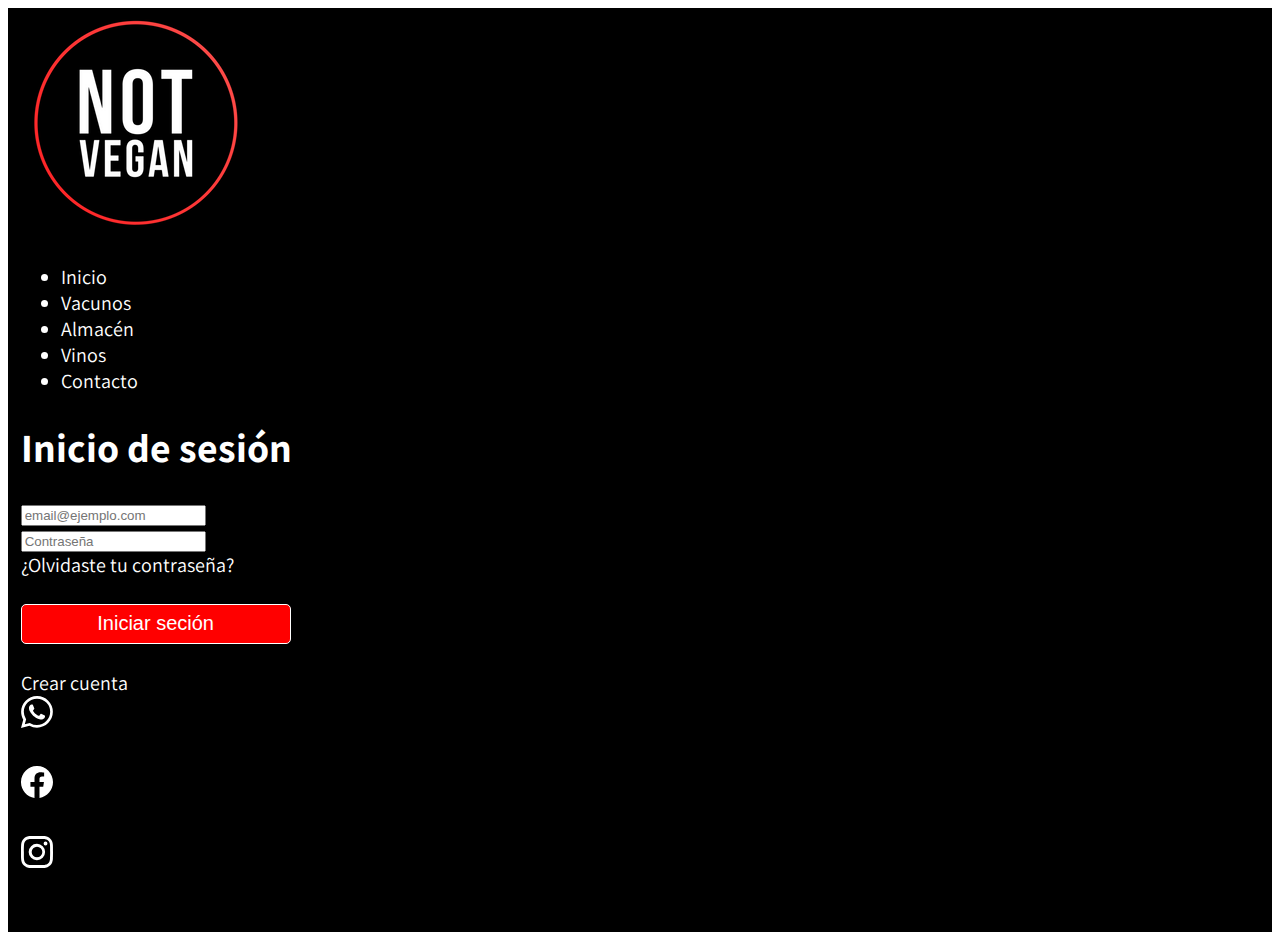
<file: pages/login.html>
<!DOCTYPE html>
<html lang="es">

<head>
	<meta charset="UTF-8">
	<meta http-equiv="X-UA-Compatible" content="IE=edge">
	<meta name="viewport" content="width=device-width, initial-scale=1.0">
	<!-- fuentes -->
	<link href="https://fonts.googleapis.com/css?family=Assistant" rel="stylesheet" type="text/css" />
	<!-- bootstrap css -->
	<link href="https://cdn.jsdelivr.net/npm/bootstrap@5.1.3/dist/css/bootstrap.min.css" rel="stylesheet"
		integrity="sha384-1BmE4kWBq78iYhFldvKuhfTAU6auU8tT94WrHftjDbrCEXSU1oBoqyl2QvZ6jIW3" crossorigin="anonymous">
	<!-- mi css -->
	<link rel="stylesheet" type="text/css" href="../css/style.css">
	<title>Cuenta - Not vegan</title>
</head>

<body>
	<div class="container-fluid font bground">
		<!-- logo -->
		<div class="row">
			<div class="col-12 col-lg-12 d-flex justify-content-center">
				<a href="../index.html"><img class="logo" src="../assets/img/logo_Not_Vegan.png" alt="Logo"></a>
			</div>
		</div>
		<!-- nav -->
		<div class="row">
			<div class="col-12 col-lg-12">
				<nav class="navbar navbar-expand-lg navbar-light">
					<button class="btn btn-secondary" type="button" data-bs-toggle="collapse"
						data-bs-target="#navbarNav" aria-controls="navbarNav" aria-expanded="false"
						aria-label="Toggle navigation">
						<span class="navbar-toggler-icon"></span>
					</button>
					<div class="collapse navbar-collapse justify-content-center" id="navbarNav">
						<ul class="navbar-nav">
							<li class="nav-item">
								<a href="../index.html">Inicio</a>
							</li>
							<li class="nav-item">
								<a href="../pages/vacunos.html">Vacunos</a>
							</li>
							<li class="nav-item">
								<a href="../pages/almacen.html">Almacén</a>
							</li>
							<li class="nav-item">
								<a href="../pages/vinos.html">Vinos</a>
							</li>
							<li class="nav-item">
								<a href="../pages/contacto.html">Contacto</a>
							</li>
						</ul>
					</div>
				</nav>
			</div>
		</div>
		<!-- main -->
		<div class="row">
			<div class="col-12 col-lg-12 d-flex justify-content-center">
				<h1 class="py-5">Inicio de sesión</h1>
			</div>
		</div>
		<div class="row">
			<div class="col-12 col-lg-12 d-flex justify-content-center">
				<div>
					<form>
						<p id="mensaje"></p>
						<div class="mb-3 user-login">
							<input class="form-control" type="email" placeholder="email@ejemplo.com" id="email" />
						</div>
						<div class="mb-3 user-login">
							<input class="form-control" type="password" placeholder="Contraseña" id="password" />
						</div>
						<div class="mb-5 pb-5 justify-content-center">
							<a class="justify-content-center" href="reEstablecerPass.html">¿Olvidaste tu contraseña?</a>
							<br><br>
							<button type="submit" class="boton-iniciar">Iniciar seción</button>
							<br><br>
							<a class="justify-content-center" href="crearCuenta.html">Crear cuenta</a>
						</div>

					</form>
				</div>
			</div>
		</div>
		<!-- footer -->
		<footer class="row pt-5">
			<div class="col-12 col-lg-4 d-flex justify-content-center">
				<a href="https://api.whatsapp.com/send/?phone=5491153756844&text=Hola+Not+Vegan%21&type=phone_number&app_absent=0/"
					target="_blank"><svg xmlns="http://www.w3.org/2000/svg" width="64" height="64" fill="currentColor"
						class="bi bi-whatsapp" viewBox="0 0 32 32">
						<path
							d="M13.601 2.326A7.854 7.854 0 0 0 7.994 0C3.627 0 .068 3.558.064 7.926c0 1.399.366 2.76 1.057 3.965L0 16l4.204-1.102a7.933 7.933 0 0 0 3.79.965h.004c4.368 0 7.926-3.558 7.93-7.93A7.898 7.898 0 0 0 13.6 2.326zM7.994 14.521a6.573 6.573 0 0 1-3.356-.92l-.24-.144-2.494.654.666-2.433-.156-.251a6.56 6.56 0 0 1-1.007-3.505c0-3.626 2.957-6.584 6.591-6.584a6.56 6.56 0 0 1 4.66 1.931 6.557 6.557 0 0 1 1.928 4.66c-.004 3.639-2.961 6.592-6.592 6.592zm3.615-4.934c-.197-.099-1.17-.578-1.353-.646-.182-.065-.315-.099-.445.099-.133.197-.513.646-.627.775-.114.133-.232.148-.43.05-.197-.1-.836-.308-1.592-.985-.59-.525-.985-1.175-1.103-1.372-.114-.198-.011-.304.088-.403.087-.088.197-.232.296-.346.1-.114.133-.198.198-.33.065-.134.034-.248-.015-.347-.05-.099-.445-1.076-.612-1.47-.16-.389-.323-.335-.445-.34-.114-.007-.247-.007-.38-.007a.729.729 0 0 0-.529.247c-.182.198-.691.677-.691 1.654 0 .977.71 1.916.81 2.049.098.133 1.394 2.132 3.383 2.992.47.205.84.326 1.129.418.475.152.904.129 1.246.08.38-.058 1.171-.48 1.338-.943.164-.464.164-.86.114-.943-.049-.084-.182-.133-.38-.232z" />
					</svg></a>
			</div>
			<div class="col-12 col-lg-4 d-flex justify-content-center">
				<a href="https://m.facebook.com/Not-Vegan-100454198906374/" target="_blank"><svg
						xmlns="http://www.w3.org/2000/svg" width="64" height="64" fill="currentColor"
						class="bi bi-facebook" viewBox="0 0 32 32">
						<path
							d="M16 8.049c0-4.446-3.582-8.05-8-8.05C3.58 0-.002 3.603-.002 8.05c0 4.017 2.926 7.347 6.75 7.951v-5.625h-2.03V8.05H6.75V6.275c0-2.017 1.195-3.131 3.022-3.131.876 0 1.791.157 1.791.157v1.98h-1.009c-.993 0-1.303.621-1.303 1.258v1.51h2.218l-.354 2.326H9.25V16c3.824-.604 6.75-3.934 6.75-7.951z" />
					</svg></a>
			</div>
			<div class="col-12 col-lg-4 d-flex justify-content-center">
				<a href="https://www.instagram.com/notvegan.com.ar/" target="_blank"><svg
						xmlns="http://www.w3.org/2000/svg" width="64" height="64" fill="currentColor"
						class="bi bi-instagram" viewBox="0 0 32 32">
						<path
							d="M8 0C5.829 0 5.556.01 4.703.048 3.85.088 3.269.222 2.76.42a3.917 3.917 0 0 0-1.417.923A3.927 3.927 0 0 0 .42 2.76C.222 3.268.087 3.85.048 4.7.01 5.555 0 5.827 0 8.001c0 2.172.01 2.444.048 3.297.04.852.174 1.433.372 1.942.205.526.478.972.923 1.417.444.445.89.719 1.416.923.51.198 1.09.333 1.942.372C5.555 15.99 5.827 16 8 16s2.444-.01 3.298-.048c.851-.04 1.434-.174 1.943-.372a3.916 3.916 0 0 0 1.416-.923c.445-.445.718-.891.923-1.417.197-.509.332-1.09.372-1.942C15.99 10.445 16 10.173 16 8s-.01-2.445-.048-3.299c-.04-.851-.175-1.433-.372-1.941a3.926 3.926 0 0 0-.923-1.417A3.911 3.911 0 0 0 13.24.42c-.51-.198-1.092-.333-1.943-.372C10.443.01 10.172 0 7.998 0h.003zm-.717 1.442h.718c2.136 0 2.389.007 3.232.046.78.035 1.204.166 1.486.275.373.145.64.319.92.599.28.28.453.546.598.92.11.281.24.705.275 1.485.039.843.047 1.096.047 3.231s-.008 2.389-.047 3.232c-.035.78-.166 1.203-.275 1.485a2.47 2.47 0 0 1-.599.919c-.28.28-.546.453-.92.598-.28.11-.704.24-1.485.276-.843.038-1.096.047-3.232.047s-2.39-.009-3.233-.047c-.78-.036-1.203-.166-1.485-.276a2.478 2.478 0 0 1-.92-.598 2.48 2.48 0 0 1-.6-.92c-.109-.281-.24-.705-.275-1.485-.038-.843-.046-1.096-.046-3.233 0-2.136.008-2.388.046-3.231.036-.78.166-1.204.276-1.486.145-.373.319-.64.599-.92.28-.28.546-.453.92-.598.282-.11.705-.24 1.485-.276.738-.034 1.024-.044 2.515-.045v.002zm4.988 1.328a.96.96 0 1 0 0 1.92.96.96 0 0 0 0-1.92zm-4.27 1.122a4.109 4.109 0 1 0 0 8.217 4.109 4.109 0 0 0 0-8.217zm0 1.441a2.667 2.667 0 1 1 0 5.334 2.667 2.667 0 0 1 0-5.334z" />
					</svg></a>
			</div>
		</footer>
		<br>
	</div>
	<!-- Bootstrap JS -->
	<script src="https://cdn.jsdelivr.net/npm/bootstrap@5.1.3/dist/js/bootstrap.bundle.min.js"
		integrity="sha384-ka7Sk0Gln4gmtz2MlQnikT1wXgYsOg+OMhuP+IlRH9sENBO0LRn5q+8nbTov4+1p"
		crossorigin="anonymous"></script>
	<script src="../js/login.js"></script>
</body>

</html>
</file>
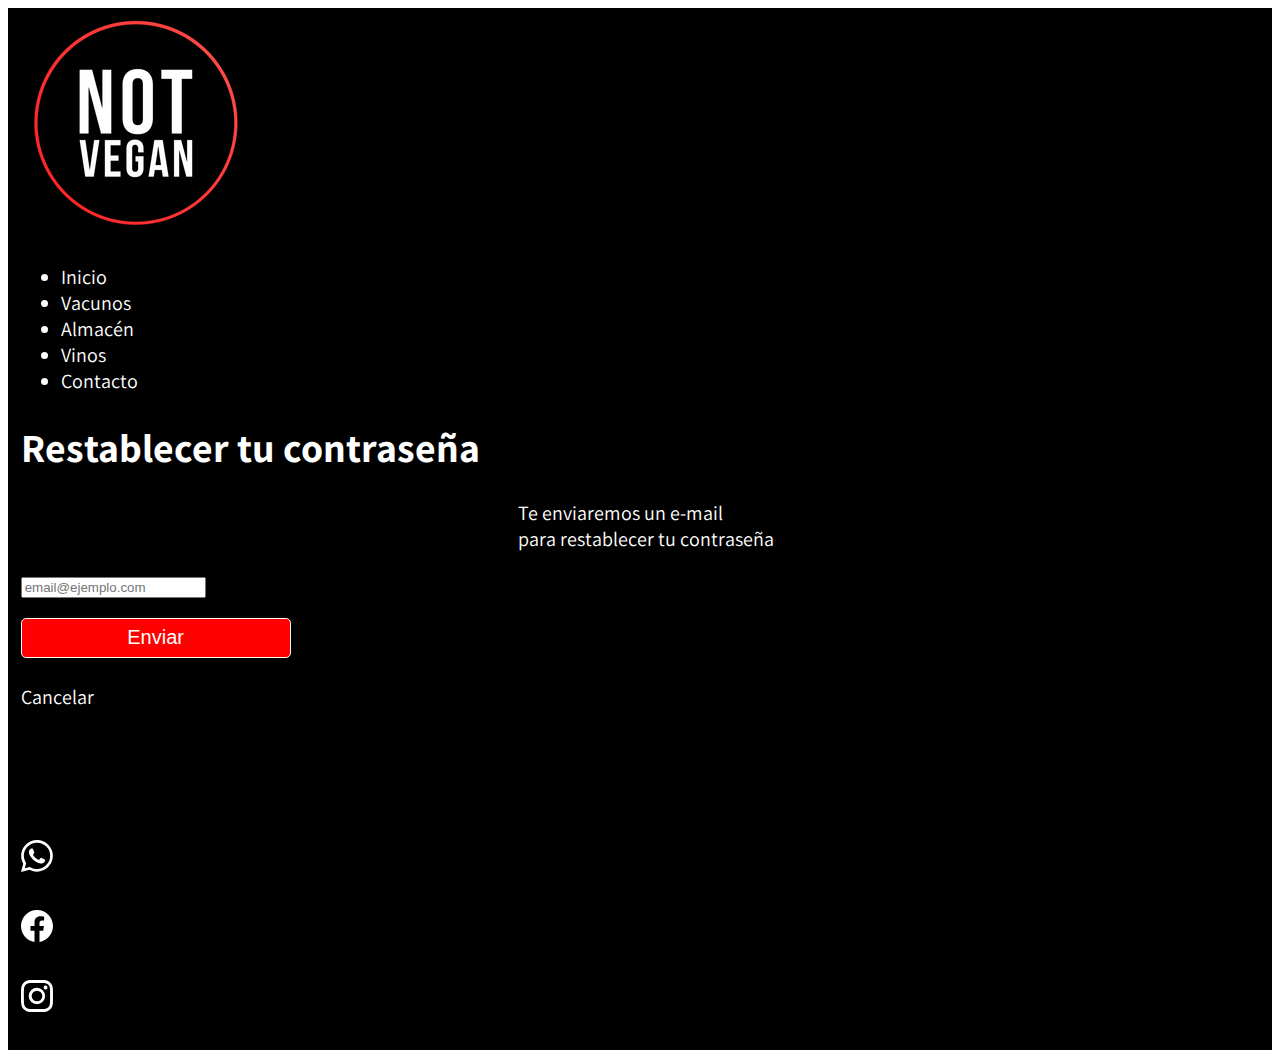
<file: pages/reEstablecerPass.html>
<!DOCTYPE html>
<html lang="es">

<head>
	<meta charset="UTF-8">
	<meta http-equiv="X-UA-Compatible" content="IE=edge">
	<meta name="viewport" content="width=device-width, initial-scale=1.0">
	<!-- fuentes -->
	<link href="https://fonts.googleapis.com/css?family=Assistant" rel="stylesheet" type="text/css" />
	<!-- bootstrap css -->
	<link href="https://cdn.jsdelivr.net/npm/bootstrap@5.1.3/dist/css/bootstrap.min.css" rel="stylesheet"
		integrity="sha384-1BmE4kWBq78iYhFldvKuhfTAU6auU8tT94WrHftjDbrCEXSU1oBoqyl2QvZ6jIW3" crossorigin="anonymous">
	<!-- mi css -->
	<link rel="stylesheet" type="text/css" href="../css/style.css">
	<title>Vinos - Not vegan</title>
</head>

<body>
	<div class="container-fluid font bground">
		<!-- logo -->
		<div class="row">
			<div class="col-12 col-lg-12 d-flex justify-content-center">
				<a href="../index.html"><img class="logo" src="../assets/img/logo_Not_Vegan.png" alt="Logo"></a>
			</div>
		</div>
		<!-- nav -->
		<div class="row">
			<div class="col-12 col-lg-12">
				<nav class="navbar navbar-expand-lg navbar-light">
					<button class="btn btn-secondary" type="button" data-bs-toggle="collapse"
						data-bs-target="#navbarNav" aria-controls="navbarNav" aria-expanded="false"
						aria-label="Toggle navigation">
						<span class="navbar-toggler-icon"></span>
					</button>
					<div class="collapse navbar-collapse justify-content-center" id="navbarNav">
						<ul class="navbar-nav">
							<li class="nav-item">
								<a href="../index.html">Inicio</a>
							</li>
							<li class="nav-item">
								<a href="../pages/vacunos.html">Vacunos</a>
							</li>
							<li class="nav-item">
								<a href="../pages/almacen.html">Almacén</a>
							</li>
							<li class="nav-item">
								<a href="../pages/vinos.html">Vinos</a>
							</li>
							<li class="nav-item">
								<a href="../pages/contacto.html">Contacto</a>
							</li>
						</ul>
					</div>
				</nav>
			</div>
		</div>
		<!-- main -->
		<div class="row">
			<div class="col-12 col-lg-12 d-flex justify-content-center">
				<h1 class="py-5">Restablecer tu contraseña</h1>
			</div>
		</div>
		<div class="row">
			<div class="col-12 col-lg-12 d-flex justify-content-center">
				<div>
					<form>
						<p class="centrar">Te enviaremos un e-mail <br> para restablecer tu contraseña</p>
						<div class="mb-3 user-login">
							<input class="form-control" type="email" placeholder="email@ejemplo.com" id="email" />
							<p id="mensaje"></p>
						</div>
						<div class="mb-5 pb-5 justify-content-center">
							<button type="submit" class="boton-iniciar" id="enviar">Enviar</button>
							<br><br>
							<a class="pl-5" href="login.html">Cancelar</a>
						</div>
					</form>
				</div>
			</div>
		</div>
		<!-- footer -->
		<br><br><br><br><br>
		<footer class="row pt-5">
			<div class="col-12 col-lg-4 d-flex justify-content-center">
				<a href="https://api.whatsapp.com/send/?phone=5491153756844&text=Hola+Not+Vegan%21&type=phone_number&app_absent=0/"
					target="_blank"><svg xmlns="http://www.w3.org/2000/svg" width="64" height="64" fill="currentColor"
						class="bi bi-whatsapp" viewBox="0 0 32 32">
						<path
							d="M13.601 2.326A7.854 7.854 0 0 0 7.994 0C3.627 0 .068 3.558.064 7.926c0 1.399.366 2.76 1.057 3.965L0 16l4.204-1.102a7.933 7.933 0 0 0 3.79.965h.004c4.368 0 7.926-3.558 7.93-7.93A7.898 7.898 0 0 0 13.6 2.326zM7.994 14.521a6.573 6.573 0 0 1-3.356-.92l-.24-.144-2.494.654.666-2.433-.156-.251a6.56 6.56 0 0 1-1.007-3.505c0-3.626 2.957-6.584 6.591-6.584a6.56 6.56 0 0 1 4.66 1.931 6.557 6.557 0 0 1 1.928 4.66c-.004 3.639-2.961 6.592-6.592 6.592zm3.615-4.934c-.197-.099-1.17-.578-1.353-.646-.182-.065-.315-.099-.445.099-.133.197-.513.646-.627.775-.114.133-.232.148-.43.05-.197-.1-.836-.308-1.592-.985-.59-.525-.985-1.175-1.103-1.372-.114-.198-.011-.304.088-.403.087-.088.197-.232.296-.346.1-.114.133-.198.198-.33.065-.134.034-.248-.015-.347-.05-.099-.445-1.076-.612-1.47-.16-.389-.323-.335-.445-.34-.114-.007-.247-.007-.38-.007a.729.729 0 0 0-.529.247c-.182.198-.691.677-.691 1.654 0 .977.71 1.916.81 2.049.098.133 1.394 2.132 3.383 2.992.47.205.84.326 1.129.418.475.152.904.129 1.246.08.38-.058 1.171-.48 1.338-.943.164-.464.164-.86.114-.943-.049-.084-.182-.133-.38-.232z" />
					</svg></a>
			</div>
			<div class="col-12 col-lg-4 d-flex justify-content-center">
				<a href="https://m.facebook.com/Not-Vegan-100454198906374/" target="_blank"><svg
						xmlns="http://www.w3.org/2000/svg" width="64" height="64" fill="currentColor"
						class="bi bi-facebook" viewBox="0 0 32 32">
						<path
							d="M16 8.049c0-4.446-3.582-8.05-8-8.05C3.58 0-.002 3.603-.002 8.05c0 4.017 2.926 7.347 6.75 7.951v-5.625h-2.03V8.05H6.75V6.275c0-2.017 1.195-3.131 3.022-3.131.876 0 1.791.157 1.791.157v1.98h-1.009c-.993 0-1.303.621-1.303 1.258v1.51h2.218l-.354 2.326H9.25V16c3.824-.604 6.75-3.934 6.75-7.951z" />
					</svg></a>
			</div>
			<div class="col-12 col-lg-4 d-flex justify-content-center">
				<a href="https://www.instagram.com/notvegan.com.ar/" target="_blank"><svg
						xmlns="http://www.w3.org/2000/svg" width="64" height="64" fill="currentColor"
						class="bi bi-instagram" viewBox="0 0 32 32">
						<path
							d="M8 0C5.829 0 5.556.01 4.703.048 3.85.088 3.269.222 2.76.42a3.917 3.917 0 0 0-1.417.923A3.927 3.927 0 0 0 .42 2.76C.222 3.268.087 3.85.048 4.7.01 5.555 0 5.827 0 8.001c0 2.172.01 2.444.048 3.297.04.852.174 1.433.372 1.942.205.526.478.972.923 1.417.444.445.89.719 1.416.923.51.198 1.09.333 1.942.372C5.555 15.99 5.827 16 8 16s2.444-.01 3.298-.048c.851-.04 1.434-.174 1.943-.372a3.916 3.916 0 0 0 1.416-.923c.445-.445.718-.891.923-1.417.197-.509.332-1.09.372-1.942C15.99 10.445 16 10.173 16 8s-.01-2.445-.048-3.299c-.04-.851-.175-1.433-.372-1.941a3.926 3.926 0 0 0-.923-1.417A3.911 3.911 0 0 0 13.24.42c-.51-.198-1.092-.333-1.943-.372C10.443.01 10.172 0 7.998 0h.003zm-.717 1.442h.718c2.136 0 2.389.007 3.232.046.78.035 1.204.166 1.486.275.373.145.64.319.92.599.28.28.453.546.598.92.11.281.24.705.275 1.485.039.843.047 1.096.047 3.231s-.008 2.389-.047 3.232c-.035.78-.166 1.203-.275 1.485a2.47 2.47 0 0 1-.599.919c-.28.28-.546.453-.92.598-.28.11-.704.24-1.485.276-.843.038-1.096.047-3.232.047s-2.39-.009-3.233-.047c-.78-.036-1.203-.166-1.485-.276a2.478 2.478 0 0 1-.92-.598 2.48 2.48 0 0 1-.6-.92c-.109-.281-.24-.705-.275-1.485-.038-.843-.046-1.096-.046-3.233 0-2.136.008-2.388.046-3.231.036-.78.166-1.204.276-1.486.145-.373.319-.64.599-.92.28-.28.546-.453.92-.598.282-.11.705-.24 1.485-.276.738-.034 1.024-.044 2.515-.045v.002zm4.988 1.328a.96.96 0 1 0 0 1.92.96.96 0 0 0 0-1.92zm-4.27 1.122a4.109 4.109 0 1 0 0 8.217 4.109 4.109 0 0 0 0-8.217zm0 1.441a2.667 2.667 0 1 1 0 5.334 2.667 2.667 0 0 1 0-5.334z" />
					</svg></a>
			</div>
		</footer>
	</div>
	<!-- Bootstrap JS -->
	<script src="https://cdn.jsdelivr.net/npm/bootstrap@5.1.3/dist/js/bootstrap.bundle.min.js"
		integrity="sha384-ka7Sk0Gln4gmtz2MlQnikT1wXgYsOg+OMhuP+IlRH9sENBO0LRn5q+8nbTov4+1p"
		crossorigin="anonymous"></script>
	<script src="../js/restablecer.js"></script>
</body>

</html>
</file>
<file: css/style.css>
div {
  color: white;
  background-color: black;
  font-size: 20px; }

.bground {
  background-color: black; }

.font {
  color: white; }

a {
  color: white; }

.font {
  font-family: "Assistant"; }

/* SOLO PARA DESKTOP */
@media screen and (min-width: 769px) {
  .producto {
    width: 50%;
    margin-bottom: 5%; }
  .producto:hover {
    width: 55%;
    margin-bottom: 0%;
    transition: width 0s; }
  .logo {
    transition: all 1s; }
  .logo:hover {
    transform: rotate(360deg);
    transition: rotate(360deg) 1s; }
  @keyframes resaltar {
    from {
      color: black; }
    to {
      color: white; } }
  .slogan {
    animation: resaltar 2s infinite; } }

a {
  text-decoration: none;
  padding-right: 10px; }

.row {
  margin-left: 1%; }
  .row-producto {
    margin-left: 4%; }

.display-flex {
  display: flex;
  justify-content: right;
  align-items: center; }

.user-login {
  width: 270px; }

.user-data {
  width: 350px; }

.centrar {
  display: flex;
  justify-content: center; }

@media screen and (max-width: 768px) {
  .btn {
    display: "flex"; } }

@media screen and (min-width: 769px) {
  .btn {
    display: none; } }

.imgFondo img {
  display: "flex";
  width: 100%; }

.producto {
  display: "flex";
  width: 90%; }

.boton, .boton-aceptar, .boton-cancelar, .boton-iniciar {
  width: 100px;
  height: 40px;
  font-size: 20px;
  color: black;
  background-color: white;
  border: 1px solid black;
  border-radius: 5px; }

.boton-aceptar {
  background-color: red;
  color: white;
  border: 1px solid white; }

.boton-cancelar {
  background-color: blue;
  color: yellow;
  border: 1px solid white; }

.boton-iniciar {
  width: 270px;
  background-color: red;
  color: white;
  border: 1px solid white; }

/* SOLO PARA DESKTOP */
@media screen and (min-width: 769px) {
  .producto {
    width: 50%;
    margin-bottom: 5%; }
  .producto:hover {
    width: 55%;
    margin-bottom: 0%;
    transition: width 0s; }
  .logo {
    transition: all 1s; }
  .logo:hover {
    transform: rotate(360deg);
    transition: rotate(360deg) 1s; }
  @keyframes resaltar {
    from {
      color: black; }
    to {
      color: white; } }
  .slogan {
    animation: resaltar 2s infinite; } }

div {
  color: white;
  background-color: black;
  font-size: 20px; }

.bground {
  background-color: black; }

.font {
  color: white; }

a {
  color: white; }

.font {
  font-family: "Assistant"; }
</file>
